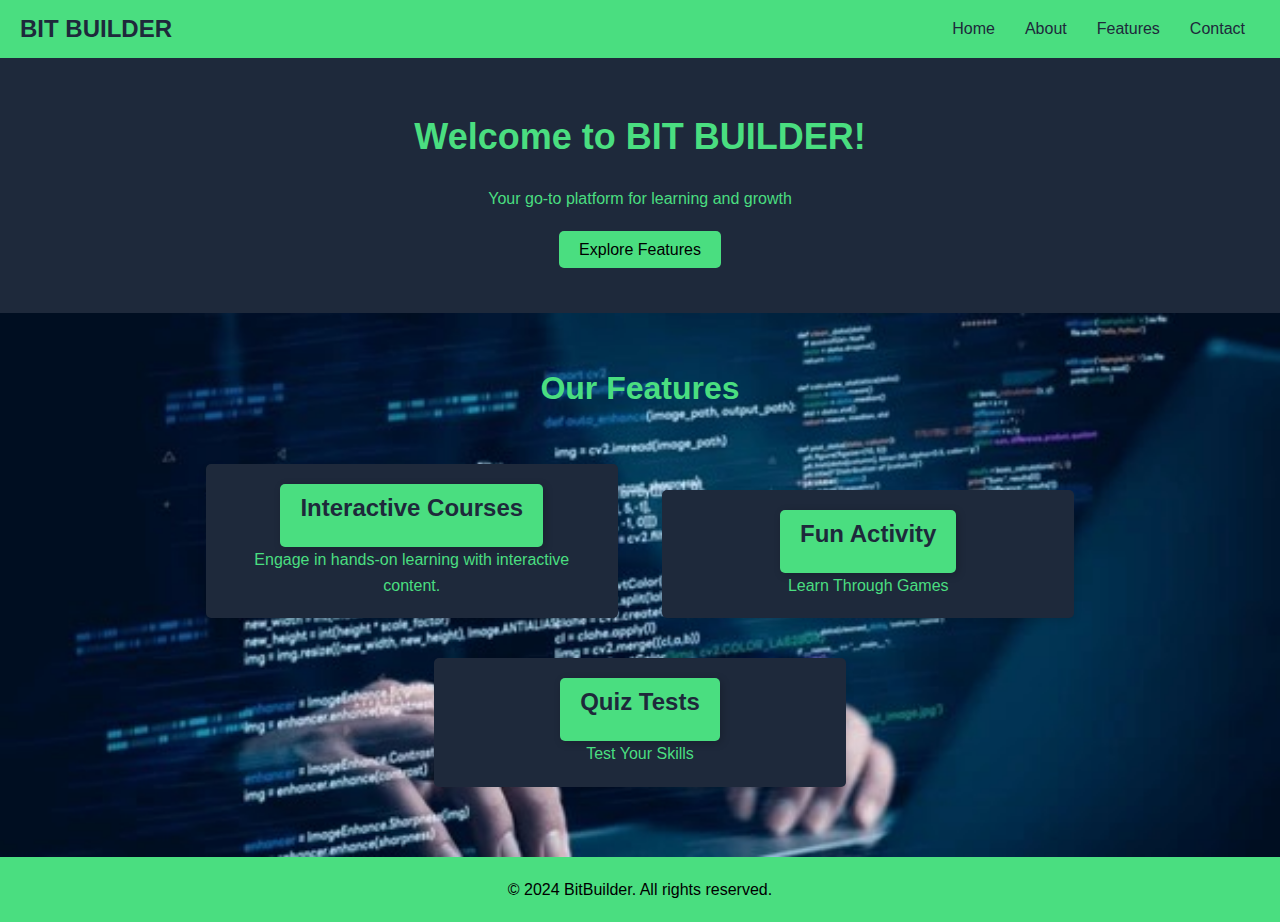
<file: index.html>
<!DOCTYPE html>
<html lang="en">
<head>
    <meta charset="UTF-8">
    <meta name="viewport" content="width=device-width, initial-scale=1.0">
    <title>BitBuilder - Light Mode</title>
    <link rel="stylesheet" href="styles.css">
</head>
<body>
    <header>
        <div class="logo">
            <h1>BIT BUILDER</h1>
        </div>
        <nav>
            <ul>
                <li><a href="#">Home</a></li>
                <li><a href="#">About</a></li>
                <li><a href="#">Features</a></li>
                <li><a href="#">Contact</a></li>
            </ul>
        </nav>
        <!-- <button id="mode-toggle" class="mode-toggle">🌑</button> -->
    </header>

    <section class="hero">
        <h2>Welcome to BIT BUILDER!</h2>
        <p>Your go-to platform for learning and growth</p>
        <br>
        <a href="#features" class="btn">Explore Features</a>
    </section>

    <section id="features" class="features">
        <h2>Our Features</h2>
        <div class="feature-item">
            <button onclick="location.href='blogs.html'" class="feature-button" download style="background-color:#4ade80;">
                <h3>Interactive Courses</h3>
            </button>
            <p>Engage in hands-on learning with interactive content.</p>
        </div>
        <div class="feature-item">
            <button onclick="location.href='game.html'" class="feature-button" download style="background-color:#4ade80;">
                <h3>Fun Activity</h3>
            </button>
            <p>Learn Through Games</p>
        </div>
        <div class="feature-item">
            <button  onclick="location.href='quizbutton.html'"  class="feature-button" download style="background-color:#4ade80;">
                <h3>Quiz Tests</h3>
            </button>
            <p>Test Your Skills</p>
        </div>
    </section>

    <footer>
        <p>&copy; 2024 BitBuilder. All rights reserved.</p>
    </footer>

    <script src="script.js"></script>
    <script>
        window.embeddedChatbotConfig = {
            chatbotId: "bpFdLoSJb8fuKXcnH1wpx",
            domain: "www.chatbase.co"
        }
    </script>
    <script
        src="https://www.chatbase.co/embed.min.js"
        chatbotId="bpFdLoSJb8fuKXcnH1wpx"
        domain="www.chatbase.co"
        defer>
    </script>
</body>
</html>
</file>
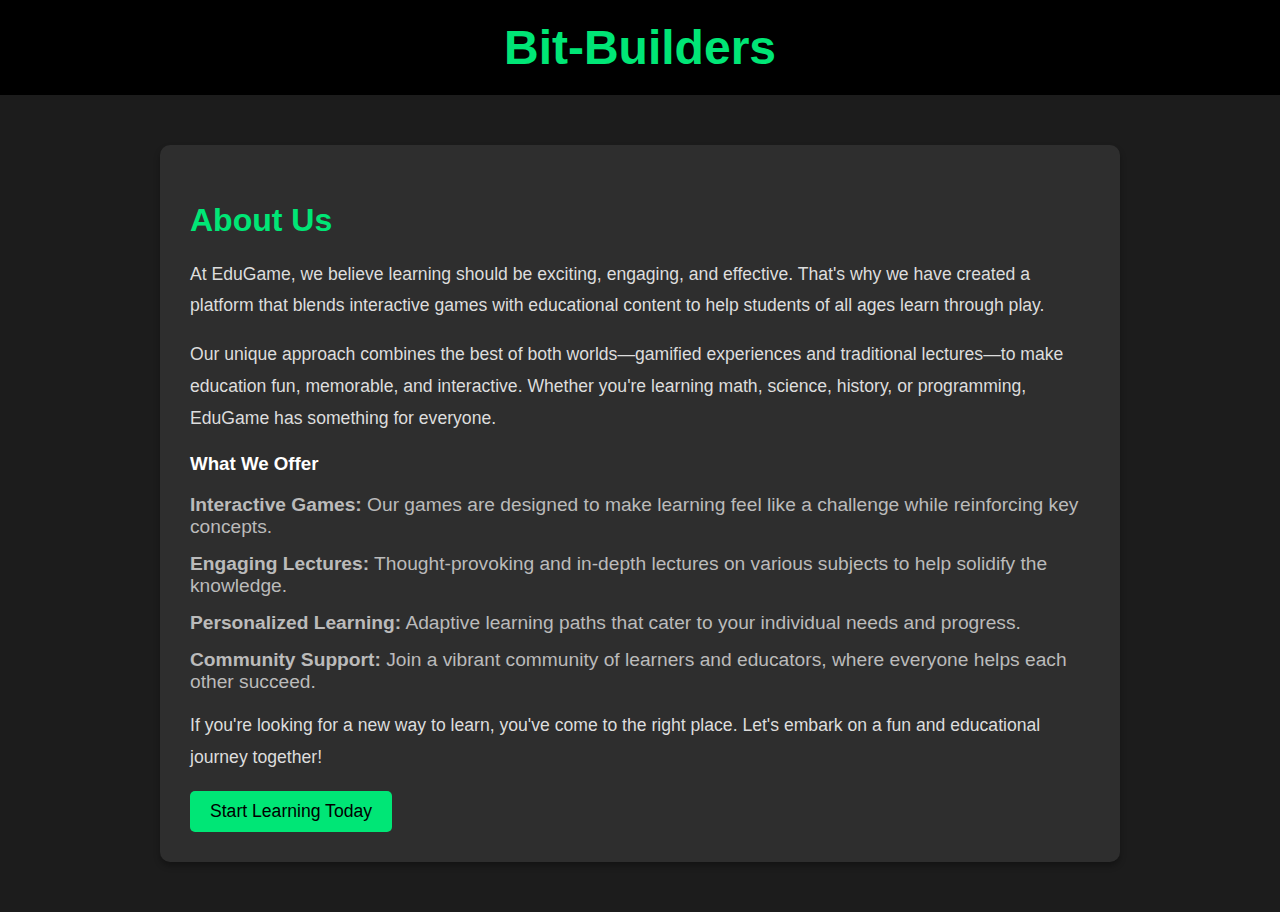
<file: about.html>
<!DOCTYPE html>
<html lang="en">
<head>
    <meta charset="UTF-8">
    <meta name="viewport" content="width=device-width, initial-scale=1.0">
    <title>About Us - EduGame</title>
    <style>
        /* Base styles for the page */
        body {
            font-family: 'Arial', sans-serif;
            background-color: #1c1c1c;
            color: #ffffff;
            margin: 0;
            padding: 0;
        }

        /* Styling for the header */
        header {
            background-color: #000000;
            color: #00e676;
            text-align: center;
            padding: 20px;
        }

        header h1 {
            font-size: 3em;
            margin: 0;
        }

        /* About Us Section */
        .about-us {
            max-width: 900px;
            margin: 50px auto;
            padding: 30px;
            background-color: #2e2e2e;
            border-radius: 10px;
            box-shadow: 0 4px 6px rgba(0, 0, 0, 0.3);
        }

        .about-us h2 {
            font-size: 2em;
            color: #00e676;
            margin-bottom: 20px;
        }

        .about-us p {
            font-size: 1.1em;
            line-height: 1.8;
            color: #dddddd;
        }

        .about-us ul {
            list-style-type: none;
            padding: 0;
        }

        .about-us li {
            margin-bottom: 15px;
            font-size: 1.2em;
            color: #bbbbbb;
        }

        /* Button styling */
        .btn {
            background-color: #00e676;
            color: #000000;
            padding: 10px 20px;
            border: none;
            border-radius: 5px;
            font-size: 1.1em;
            cursor: pointer;
            transition: background-color 0.3s ease;
        }

        .btn:hover {
            background-color: #00b248;
        }
    </style>
</head>
<body>

<header>
    <h1>Bit-Builders</h1>
</header>

<div class="about-us">
    <h2>About Us</h2>
    <p>At EduGame, we believe learning should be exciting, engaging, and effective. That's why we have created a platform that blends interactive games with educational content to help students of all ages learn through play.</p>
    <p>Our unique approach combines the best of both worlds—gamified experiences and traditional lectures—to make education fun, memorable, and interactive. Whether you're learning math, science, history, or programming, EduGame has something for everyone.</p>

    <h3>What We Offer</h3>
    <ul>
        <li><strong>Interactive Games:</strong> Our games are designed to make learning feel like a challenge while reinforcing key concepts.</li>
        <li><strong>Engaging Lectures:</strong> Thought-provoking and in-depth lectures on various subjects to help solidify the knowledge.</li>
        <li><strong>Personalized Learning:</strong> Adaptive learning paths that cater to your individual needs and progress.</li>
        <li><strong>Community Support:</strong> Join a vibrant community of learners and educators, where everyone helps each other succeed.</li>
    </ul>

    <p>If you're looking for a new way to learn, you've come to the right place. Let's embark on a fun and educational journey together!</p>

    <button class="btn" onclick="location.href='blogs.html'">Start Learning Today</button>
</div>

</body>
</html>
</file>
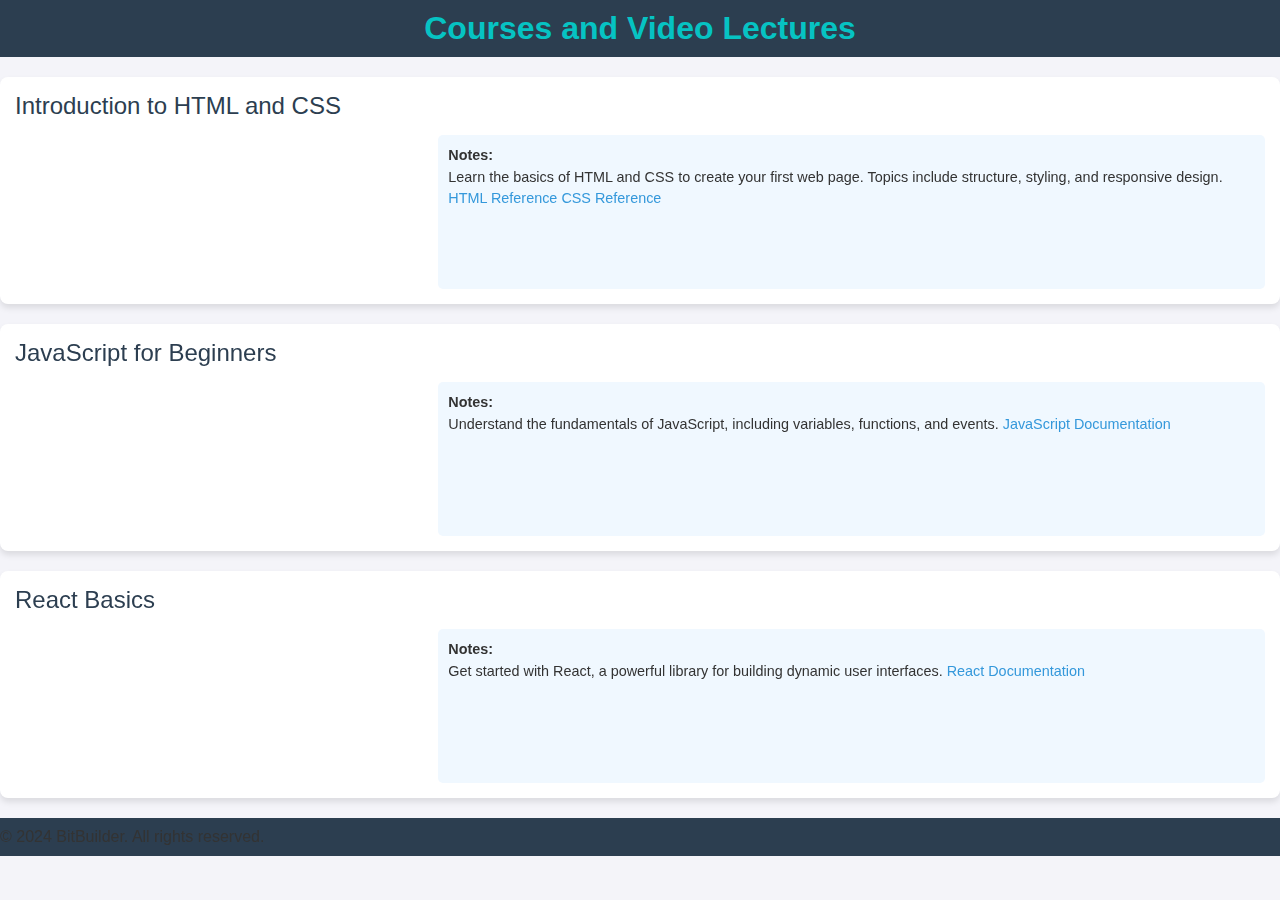
<file: blogs.html>
<!DOCTYPE html>
<html lang="en">
<head>
    <meta charset="UTF-8">
    <meta name="viewport" content="width=device-width, initial-scale=1.0">
    <title>Courses and Video Lectures</title>
    <style>
        * {
            margin: 0;
            padding: 0;
        }
        .navb {
            background-color: #2c3e50;
            width: 100%;
            padding: 10px 0; 
            margin: 0; 
        }
        h1 {
            color: #06c3c3;
            margin: 0; 
            text-align: center;
        }
        body {
            font-family: Arial, sans-serif;
            margin: 0;
            padding: 0;
            background-color: #f4f4f9;
            color: #333;
        }

        .container {
            width: 100;
            margin:0;
            padding:0;
        }

        .course {
            background: #ffffff;
            margin: 20px 0;
            padding: 15px;
            border-radius: 8px;
            box-shadow: 0 4px 6px rgba(0, 0, 0, 0.1);
        }

        .course-title {
            font-size: 1.5em;
            color: #2c3e50;
        }

        .course-content {
            display: flex;
            flex-wrap: wrap;
            gap: 20px;
            margin-top: 15px;
        }

        .video-preview {
            flex: 1;
            min-width: 200px;
        }

        .video-preview iframe {
            width: 100%;
            height: 150px;
            border: none;
            border-radius: 5px;
        }

        .notes {
            flex: 2;
            background: #f0f8ff;
            padding: 10px;
            border-radius: 5px;
            font-size: 0.9em;
            line-height: 1.5em;
        }

        .notes a {
            color: #3498db;
            text-decoration: none;
        }

        .notes a:hover {
            text-decoration: underline;
        }
        footer {
            background-color: #2c3e50;
            width: 100%;
            padding: 10px 0; 
            margin: 0;
        }
    </style>
</head>
<body>
    <div class="container">
        <div class="navb">
            <nav>
                <h1>Courses and Video Lectures</h1>
            </nav>
        </div>

        <!-- Course 1 -->
        <div class="course">
            <div class="course-title">Introduction to HTML and CSS</div>
            <div class="course-content">
                <div class="video-preview">
                    <iframe src="https://www.youtube.com/embed/dD2EISBDjWM" title="HTML Tutorial"></iframe>
                </div>
                <div class="notes">
                    <strong>Notes:</strong>
                    <p>
                        Learn the basics of HTML and CSS to create your first web page.
                        Topics include structure, styling, and responsive design.
                        <a href="https://www.w3schools.com/html/" target="_blank">HTML Reference</a>
                        <a href="https://www.w3schools.com/css/" target="_blank">CSS Reference</a>
                    </p>
                </div>
            </div>
        </div>

        <!-- Course 2 -->
        <div class="course">
            <div class="course-title">JavaScript for Beginners</div>
            <div class="course-content">
                <div class="video-preview">
                    <iframe src="https://www.youtube.com/embed/W6NZfCO5SIk" title="JavaScript Tutorial"></iframe>
                </div>
                <div class="notes">
                    <strong>Notes:</strong>
                    <p>
                        Understand the fundamentals of JavaScript, including variables, functions, and events.
                        <a href="https://developer.mozilla.org/en-US/docs/Web/JavaScript" target="_blank">JavaScript Documentation</a>
                    </p>
                </div>
            </div>
        </div>

        <!-- Course 3 -->
        <div class="course">
            <div class="course-title">React Basics</div>
            <div class="course-content">
                <div class="video-preview">
                    <iframe src="https://www.youtube.com/embed/Ke90Tje7VS0" title="React Tutorial"></iframe>
                </div>
                <div class="notes">
                    <strong>Notes:</strong>
                    <p>
                        Get started with React, a powerful library for building dynamic user interfaces.
                        <a href="https://reactjs.org/docs/getting-started.html" target="_blank">React Documentation</a>
                    </p>
                </div>
            </div>
        </div>
    </div>
    <footer>
        <div>
            <p>© 2024 BitBuilder. All rights reserved.</p>
        </div>
    </footer>
</body>
</html>
</file>
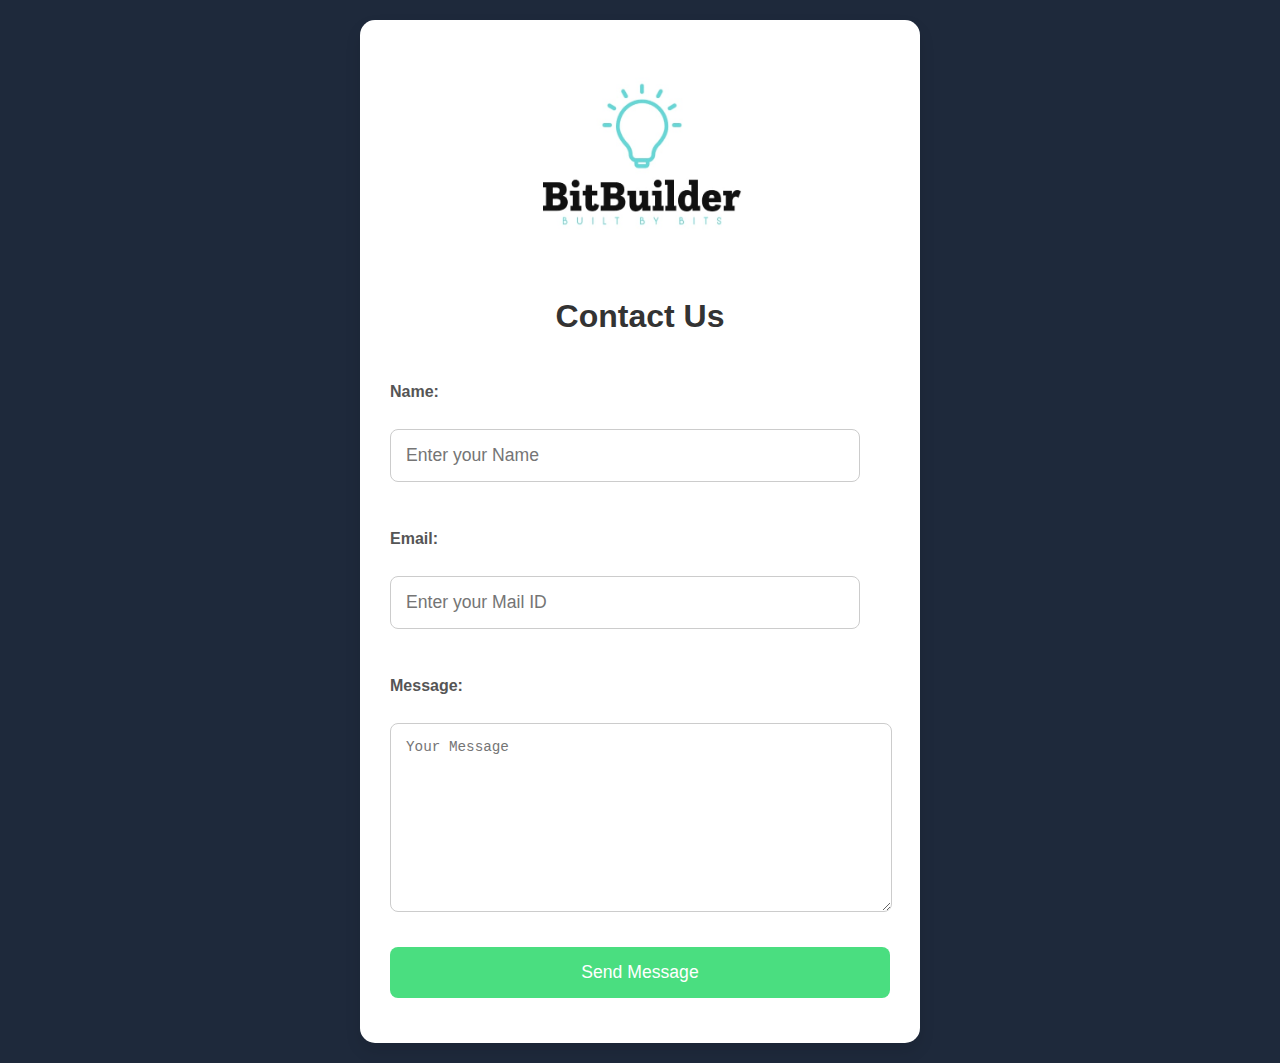
<file: contact.html>
<!DOCTYPE html>
<html>

<head>
    <title>HTML Login Form</title>
    <link rel="stylesheet" href="login.css">
    <style>
        body {
            display: flex;
            justify-content: center;
            align-items: center;
            min-height: 100vh;
            margin: 0;
            font-family: Arial, sans-serif;
            background-color:#1e293b ;
            padding: 20px;
        }

        .contact {
            text-align: center;
            max-width: 500px;
            width: 100%;
            padding: 30px;
            background: #fff;
            border-radius: 15px;
            box-shadow: 0 8px 16px rgba(0, 0, 0, 0.1);
        }

        .contact img {
            max-width: 300px;
            margin-bottom: 20px;
        }

        .contact h3 {
            margin: 15px 0 30px;
            font-size: 2em;
            color: #333;
        }

        .contact form {
            display: flex;
            flex-direction: column;
            gap: 20px;
        }

        label {
            text-align: left;
            font-weight: bold;
            margin-bottom: 5px;
            font-size: 1em;
        }

        input,
        textarea,
        button {
            width: 94%;
            padding: 15px;
            border: 1px solid #ccc;
            border-radius: 8px;
            font-size: 1.1em;
        }

        textarea {
            aspect-ratio: 3/1;
        }

        button {
            width:100%;
            background-color: #4ade80;
            ;
            color: #fff;
            border: none;
            cursor: pointer;
            transition: background-color 0.3s;
            font-size: 1.1em;
        }

        button:hover {
            background-color:  #4ade80;
            ;
        }
    </style>
</head>

<body>
    <div class="contact">
        <img src="loginlogo.jpg" alt="logo">
        <h3>Contact Us</h3>

        <form action="contactus">
            <label for="name">Name:</label>
            <input type="text" id="name" name="name" placeholder="Enter your Name" required>

            <label for="email">Email:</label>
            <input type="email" id="email" name="email" placeholder="Enter your Mail ID" required>

            <label for="message">Message:</label>
            <textarea id="message" name="message" placeholder="Your Message" required></textarea>

            <button type="submit">Send Message</button>
        </form>
    </div>
</body>

</html>
</file>
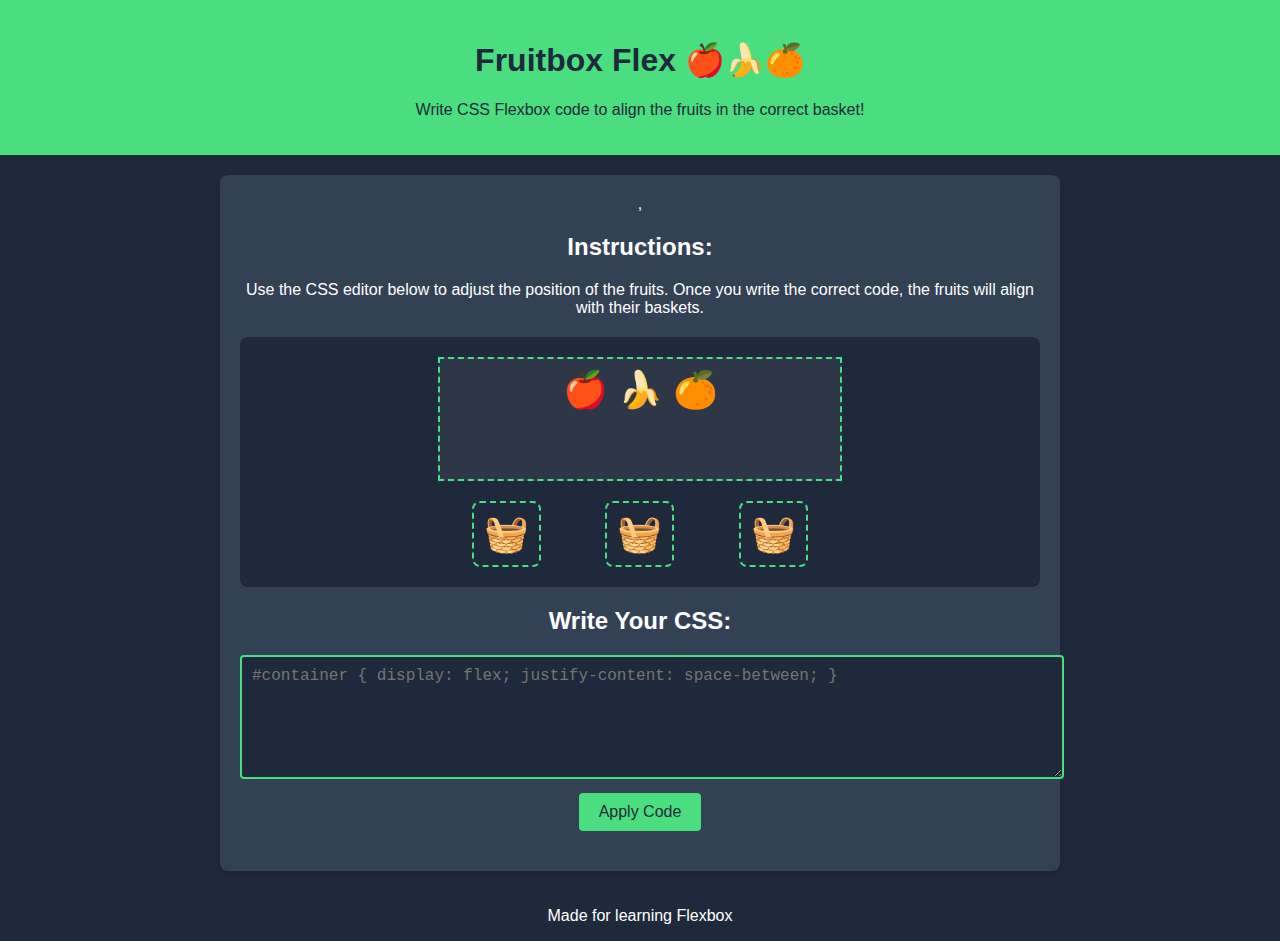
<file: flex.html>
<!DOCTYPE html>
<html lang="en">
<head>
    <meta charset="UTF-8">
    <meta name="viewport" content="width=device-width, initial-scale=1.0">
    <title>Fruitbox Flex Game</title>
    <link rel="stylesheet" href="flex.css">
</head>
<body>
    <header>
        <h1>Fruitbox Flex 🍎🍌🍊</h1>
        <p>Write CSS Flexbox code to align the fruits in the correct basket!</p>
    </header>
    <main>
        <div class="game-container">,
            <div class="instructions">
                <h2>Instructions:</h2>
                <p>Use the CSS editor below to adjust the position of the fruits. Once you write the correct code, the fruits will align with their baskets.</p>
            </div>
            <div id="play-area">
                <div id="container">
                    <div class="fruit">🍎</div>
                    <div class="fruit">🍌</div>
                    <div class="fruit">🍊</div>
                </div>
                <div class="baskets">
                    <div class="basket">🧺</div>
                    <div class="basket">🧺</div>
                    <div class="basket">🧺</div>
                </div>
            </div>
            <div class="code-editor">
                <h2>Write Your CSS:</h2>
                <textarea id="css-input" placeholder="#container { display: flex; justify-content: space-between; }"></textarea>
                <button id="apply-code">Apply Code</button>
            </div>
            <div id="feedback"></div>
        </div>
    </main>
    <footer>
        <p>Made for learning Flexbox</p>
    </footer>
    <script src="flex.js"></script>
</body>
</html>
</file>
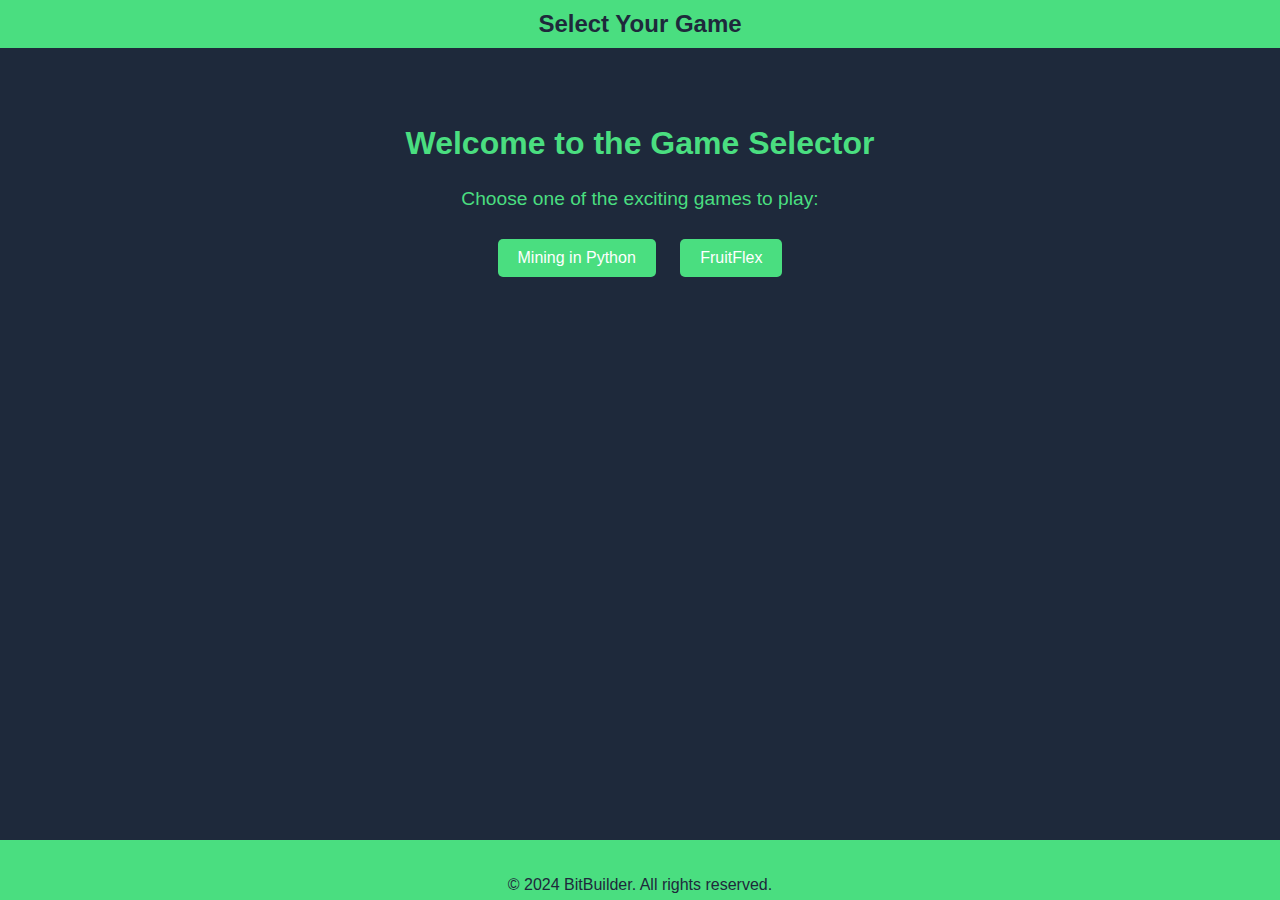
<file: game.html>
<!DOCTYPE html>
<html lang="en">
<head>
    <meta charset="UTF-8">
    <meta name="viewport" content="width=device-width, initial-scale=1.0">
    <title>Game Selector</title>
    <style>
        body {
            margin: 0;
            font-family: Arial, sans-serif;
            background-color: #1e293b;
            color:#4ade80;
            display: flex;
            flex-direction: column;
            min-height: 100vh; /* Make the body take at least the full viewport height */
        }

        /* Navbar styles */
        .navbar {
            background-color: #4ade80;
            padding: 10px;
            display: flex;
            justify-content: space-around;
            align-items: center;
        }

        .navbar h1 {
            color:#1e293b;
            font-size: 1.5em;
            margin: 0;
        }

        button {
            background-color: #4ade80;
            color: white;
            border: none;
            border-radius: 5px;
            padding: 10px 20px;
            cursor: pointer;
            font-size: 1em;
            transition: background-color 0.3s;
            margin: 10px;
        }

        .navbar button:hover {
            background-color:#4ade80;
        }

        .content {
            text-align: center;
            padding: 50px;
            flex: 1; /* This allows the content to grow and push the footer to the bottom */
        }

        .content h2 {
            font-size: 2em;
            color: #4ade80;
        }

        .content p {
            font-size: 1.2em;
        }

        footer {
            text-align:center;
            padding: 20px;
            background-color: #4ade80; /* Teal footer */
            color: #1e293b;
            height:20px
        }
    </style>
</head>
<body>
    <!-- Navbar -->
    <div class="navbar">
        <h1>Select Your Game</h1>
    </div>

    <!-- Main Content -->
    <div class="content">
        <h2>Welcome to the Game Selector</h2>
        <p>Choose one of the exciting games to play:</p>
        <button onclick="location.href='MINIG.html'">Mining in Python</button>
        <button onclick="location.href='flex.html'">FruitFlex</button>
    </div>

    <!-- Footer -->
    <footer>
        <p>© 2024 BitBuilder. All rights reserved.</p>
    </footer>
</body>
</html>
</file>
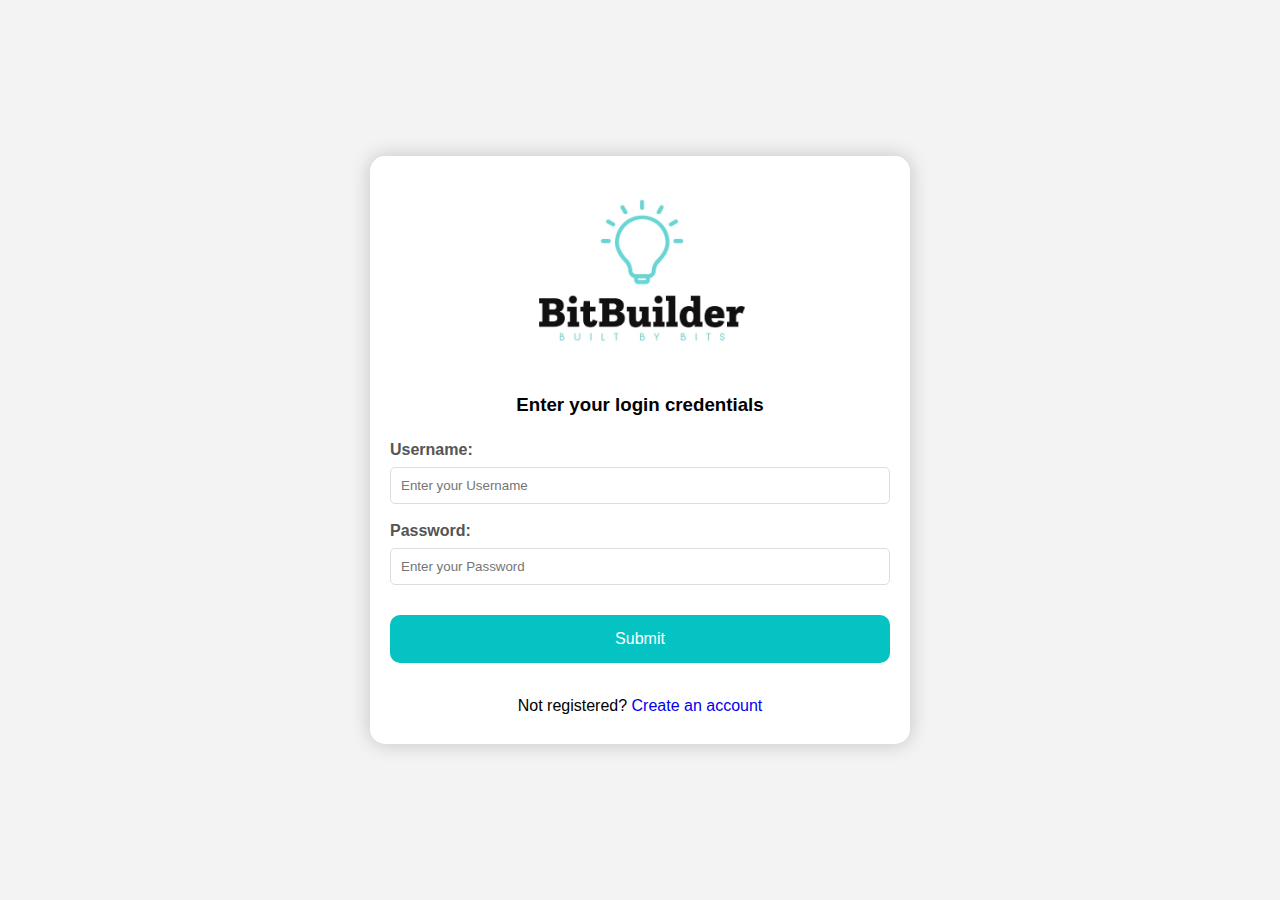
<file: login.html>
<!DOCTYPE html>
<html>

<head>
    <title>HTML Login Form</title>
    <link rel="stylesheet" href="login.css">
</head>

<body>
    <div class="main">
        <img src="loginlogo.jpg" alt="logo">
        <h3>Enter your login credentials</h3>

        <form action="loginpass">
            <label for="first">
                Username:
            </label>
            <input type="text" id="first" name="first" 
                placeholder="Enter your Username" required>

            <label for="password">
                Password:
            </label>
            <input type="password" id="password" name="password" 
                placeholder="Enter your Password" required>

            <div class="wrap">
                <button type="submit" onclick="location.href='index.html'">
                    Submit
                </button>
            </div>
        </form>
        
        <p>Not registered?
            <a href="sighnup.html" style="text-decoration: none;">
                Create an account
            </a>
        </p>
    </div>
</body>

</html>
</file>
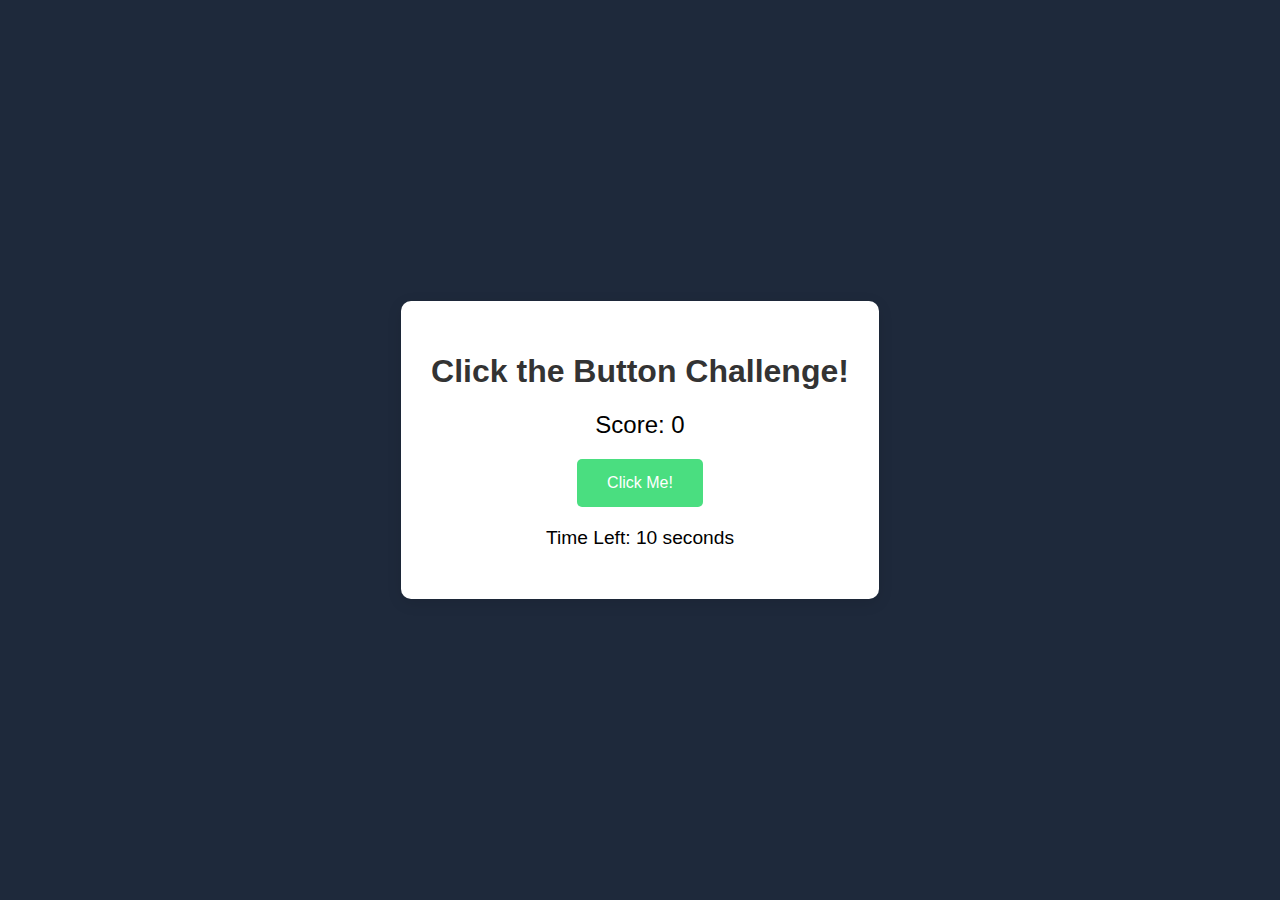
<file: MINIG.html>
<!DOCTYPE html>
<html lang="en">
<head>
    <meta charset="UTF-8">
    <meta name="viewport" content="width=device-width, initial-scale=1.0">
    <title>Click Challenge Game</title>
    <style>
        body {
            font-family: Arial, sans-serif;
            display: flex;
            justify-content: center;
            align-items: center;
            height: 100vh;
            margin: 0;
            background-color: #1e293b;
        }
        .game-container {
            text-align: center;
            background: #fff;
            padding: 30px;
            border-radius: 10px;
            box-shadow: 0px 4px 15px rgba(0, 0, 0, 0.1);
        }
        h1 {
            color: #333;
        }
        .score {
            font-size: 1.5em;
            margin-bottom: 20px;
        }
        button {
            padding: 15px 30px;
            font-size: 1em;
            color: #fff;
            background-color: #4ade80;
            border: none;
            border-radius: 5px;
            cursor: pointer;
            transition: background-color 0.3s;
        }
        button:hover {
            background-color: #0056b3;
        }
        .timer {
            margin: 20px 0;
            font-size: 1.2em;
        }
    </style>
</head>
<body>
    <div class="game-container">
        <h1>Click the Button Challenge!</h1>
        <div class="score">Score: <span id="score">0</span></div>
        <button id="clickButton">Click Me!</button>
        <div class="timer">Time Left: <span id="time">10</span> seconds</div>
    </div>

    <script>
        let score = 0;
        let timeLeft = 10;
        let timer;

        const scoreDisplay = document.getElementById("score");
        const timeDisplay = document.getElementById("time");
        const clickButton = document.getElementById("clickButton");

        clickButton.addEventListener("click", () => {
            if (timeLeft > 0) {
                score++;
                scoreDisplay.textContent = score;
            }
        });

        function startTimer() {
            timer = setInterval(() => {
                if (timeLeft > 0) {
                    timeLeft--;
                    timeDisplay.textContent = timeLeft;
                } else {
                    clearInterval(timer);
                    clickButton.disabled = true;
                    alert("Time's up! Your final score is: " + score);
                }
            }, 1000);
        }

        // Start the timer when the page loads
        window.onload = startTimer;
    </script>
</body>
</html>
</file>
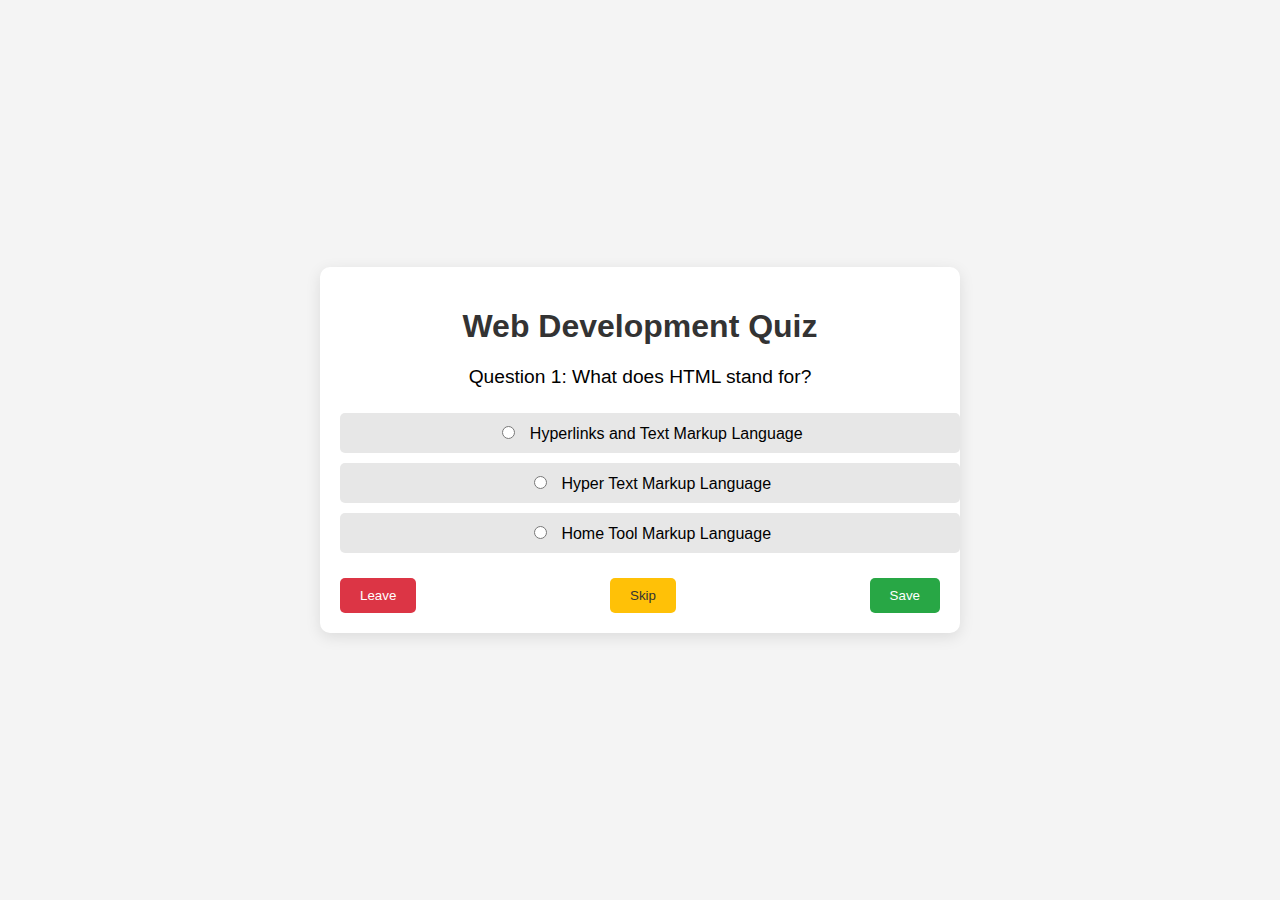
<file: quiz.html>
<!DOCTYPE html>
<html lang="en">
<head>
    <meta charset="UTF-8">
    <meta name="viewport" content="width=device-width, initial-scale=1.0">
    <title>Web Development Quiz</title>
    <style>
        body {
            font-family: Arial, sans-serif;
            background-color: #f4f4f4;
            margin: 0;
            padding: 0;
            display: flex;
            justify-content: center;
            align-items: center;
            min-height: 100vh;
        }

        .quiz-container {
            background: #fff;
            padding: 20px;
            border-radius: 10px;
            box-shadow: 0px 4px 15px rgba(0, 0, 0, 0.1);
            max-width: 600px;
            width: 100%;
            text-align: center;
        }

        h1 {
            color: #333;
        }

        .question {
            font-size: 1.2em;
            margin-bottom: 20px;
        }

        .options {
            display: flex;
            flex-direction: column;
            align-items: flex-start;
            margin-bottom: 20px;
        }

        .options label {
            display: block;
            background: #e7e7e7;
            padding: 10px;
            margin: 5px 0;
            width: 100%;
            border-radius: 5px;
            cursor: pointer;
            transition: background 0.3s;
        }

        .options input {
            margin-right: 10px;
        }

        .options label:hover {
            background-color: #d0d0d0;
        }

        .buttons {
            display: flex;
            justify-content: space-between;
            margin-top: 20px;
        }

        button {
            padding: 10px 20px;
            background-color: #007bff;
            color: #fff;
            border: none;
            border-radius: 5px;
            cursor: pointer;
            transition: background-color 0.3s;
        }

        button:hover {
            background-color: #0056b3;
        }

        .leave {
            background-color: #dc3545;
        }

        .leave:hover {
            background-color: #c82333;
        }

        .skip {
            background-color: #ffc107;
            color: #333;
        }

        .skip:hover {
            background-color: #e0a800;
        }

        .save {
            background-color: #28a745;
        }

        .save:hover {
            background-color: #218838;
        }

        .results {
            display: none;
            margin-top: 20px;
            padding: 10px;
            background: #e2e3e5;
            border-radius: 5px;
        }
    </style>
</head>
<body>
    <div class="quiz-container">
        <h1>Web Development Quiz</h1>
        <div class="question" id="question">Question 1: What does HTML stand for?</div>
        <div class="options" id="options">
            <label><input type="radio" name="answer" value="Hyperlinks and Text Markup Language"> Hyperlinks and Text Markup Language</label>
            <label><input type="radio" name="answer" value="Hyper Text Markup Language"> Hyper Text Markup Language</label>
            <label><input type="radio" name="answer" value="Home Tool Markup Language"> Home Tool Markup Language</label>
        </div>
        <div class="buttons">
            <button class="leave" id="leave-btn">Leave</button>
            <button class="skip" id="skip-btn">Skip</button>
            <button class="save" id="save-btn">Save</button>
        </div>
        <div class="results" id="results">
            <h2>Quiz Saved Responses:</h2>
            <ul id="saved-responses"></ul>
        </div>
    </div>

    <script>
        const questions = [
            {
                question: "What does HTML stand for?",
                options: [
                    "Hyperlinks and Text Markup Language",
                    "Hyper Text Markup Language",
                    "Home Tool Markup Language"
                ]
            },
            {
                question: "What does CSS stand for?",
                options: [
                    "Cascading Style Sheets",
                    "Computer Style Sheets",
                    "Creative Style Sheets"
                ]
            },
            {
                question: "What is JavaScript primarily used for?",
                options: [
                    "Styling web pages",
                    "Adding interactivity to web pages",
                    "Creating databases"
                ]
            },
            {
                question: "What does the `<div>` tag represent?",
                options: [
                    "A heading",
                    "A container for content",
                    "A list item"
                ]
            },
            {
                question: "Which language is used for server-side scripting?",
                options: [
                    "HTML",
                    "PHP",
                    "CSS"
                ]
            },
            {
                question: "Which of these is a JavaScript library?",
                options: [
                    "Bootstrap",
                    "jQuery",
                    "Sass"
                ]
            },
            {
                question: "What does the `href` attribute do?",
                options: [
                    "Adds a hyperlink",
                    "Specifies an image source",
                    "Defines a heading"
                ]
            },
            {
                question: "What is the primary function of `git`?",
                options: [
                    "Styling web pages",
                    "Version control",
                    "Database management"
                ]
            },
            {
                question: "Which tag is used to include JavaScript?",
                options: [
                    "<js>",
                    "<script>",
                    "<style>"
                ]
            },
            {
                question: "Which protocol is secure for data transmission?",
                options: [
                    "HTTP",
                    "FTP",
                    "HTTPS"
                ]
            }
        ];

        let currentQuestionIndex = 0;
        const questionElement = document.getElementById("question");
        const optionsElement = document.getElementById("options");
        const leaveBtn = document.getElementById("leave-btn");
        const skipBtn = document.getElementById("skip-btn");
        const saveBtn = document.getElementById("save-btn");
        const savedResponsesElement = document.getElementById("saved-responses");
        const resultsElement = document.getElementById("results");

        const savedAnswers = [];

        function loadQuestion(index) {
            const currentQuestion = questions[index];
            questionElement.textContent = `Question ${index + 1}: ${currentQuestion.question}`;
            optionsElement.innerHTML = "";
            currentQuestion.options.forEach(option => {
                const label = document.createElement("label");
                label.innerHTML = `<input type="radio" name="answer" value="${option}"> ${option}`;
                optionsElement.appendChild(label);
            });
        }

        function saveAnswer() {
            const selectedOption = document.querySelector('input[name="answer"]:checked');
            if (selectedOption) {
                savedAnswers[currentQuestionIndex] = selectedOption.value;
                alert("Answer saved!");
                nextQuestion();
            } else {
                alert("Please select an option before saving.");
            }
        }

        function nextQuestion() {
            if (currentQuestionIndex < questions.length - 1) {
                currentQuestionIndex++;
                loadQuestion(currentQuestionIndex);
            } else {
                alert("You have completed the quiz!");
                showResults();
            }
        }

        function skipQuestion() {
            savedAnswers[currentQuestionIndex] = "Skipped";
            nextQuestion();
        }

        function showResults() {
            resultsElement.style.display = "block";
            savedResponsesElement.innerHTML = "";
            questions.forEach((q, i) => {
                const li = document.createElement("li");
                li.textContent = `Q${i + 1}: ${q.question} - ${savedAnswers[i] || "Not answered"}`;
                savedResponsesElement.appendChild(li);
            });
        }

        leaveBtn.addEventListener("click", () => {
            if (confirm("Are you sure you want to leave the quiz? Your progress will be lost.")) {
                window.location.href = "index.html"; // Redirect or modify as needed
            }
        });

        skipBtn.addEventListener("click", skipQuestion);
        saveBtn.addEventListener("click", saveAnswer);

        loadQuestion(currentQuestionIndex);
    </script>
</body>
</html>
</file>
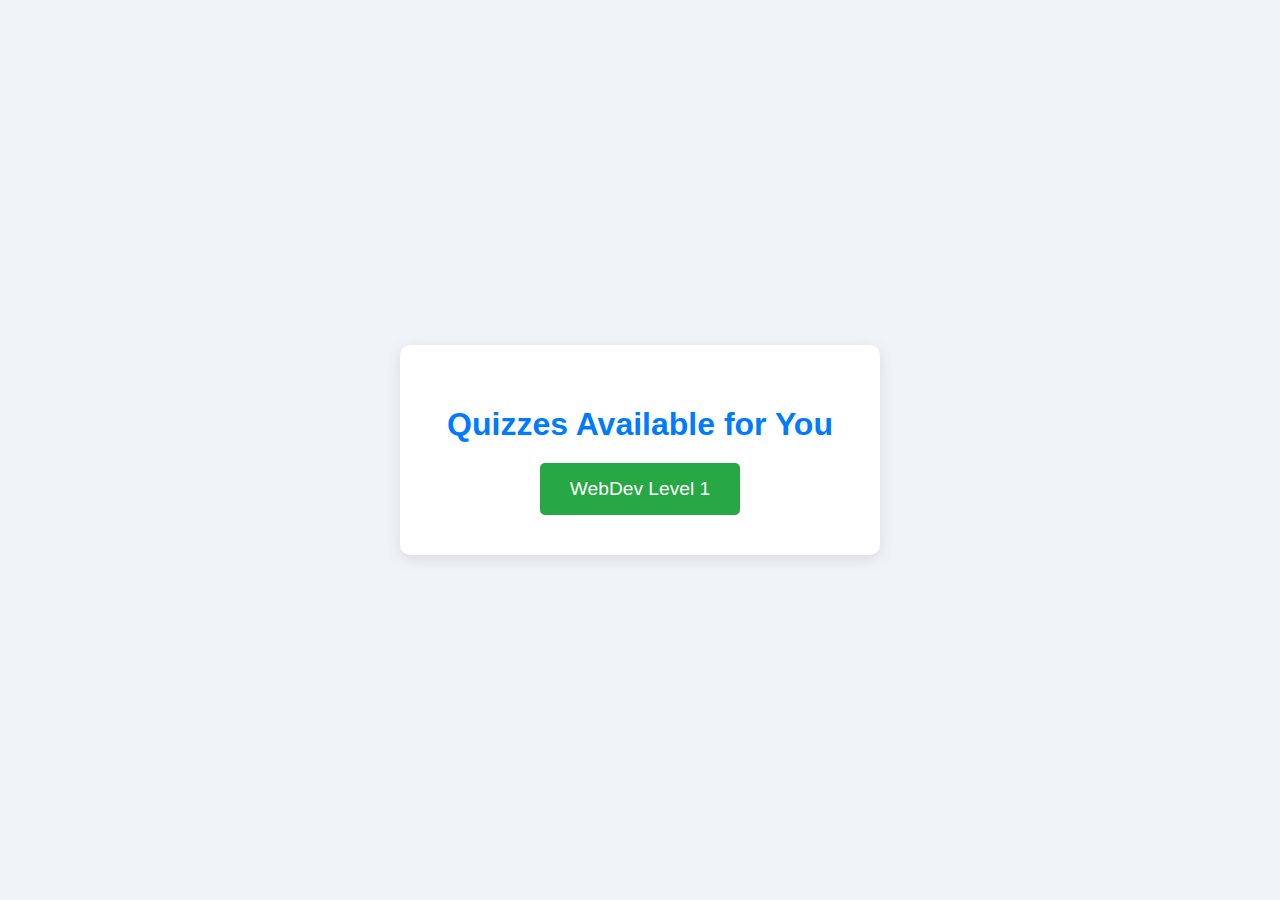
<file: quizbutton.html>
<!DOCTYPE html>
<html lang="en">
<head>
    <meta charset="UTF-8">
    <meta name="viewport" content="width=device-width, initial-scale=1.0">
    <title>Quizzes Available for You</title>
    <style>
        body {
            font-family: 'Arial', sans-serif;
            background-color: #f0f4f8;
            color: #333;
            margin: 0;
            padding: 0;
            display: flex;
            justify-content: center;
            align-items: center;
            height: 100vh;
        }

        .container {
            text-align: center;
            background: #ffffff;
            padding: 40px;
            border-radius: 10px;
            box-shadow: 0 4px 15px rgba(0, 0, 0, 0.1);
            max-width: 400px;
            width: 100%;
        }

        h1 {
            font-size: 2em;
            color: #007bff;
            margin-bottom: 20px;
        }

        button {
            background-color: #28a745;
            color: #ffffff;
            padding: 15px 30px;
            font-size: 1.2em;
            border: none;
            border-radius: 5px;
            cursor: pointer;
            transition: background-color 0.3s, transform 0.2s;
        }

        button:hover {
            background-color: #218838;
            transform: scale(1.05);
        }
    </style>
</head>
<body>
    <div class="container">
        <h1>Quizzes Available for You</h1>
        <button id="webdev-btn" onclick="location.href='quiz.html'">WebDev Level 1</button>
    </div>
</body>
</html>
</file>
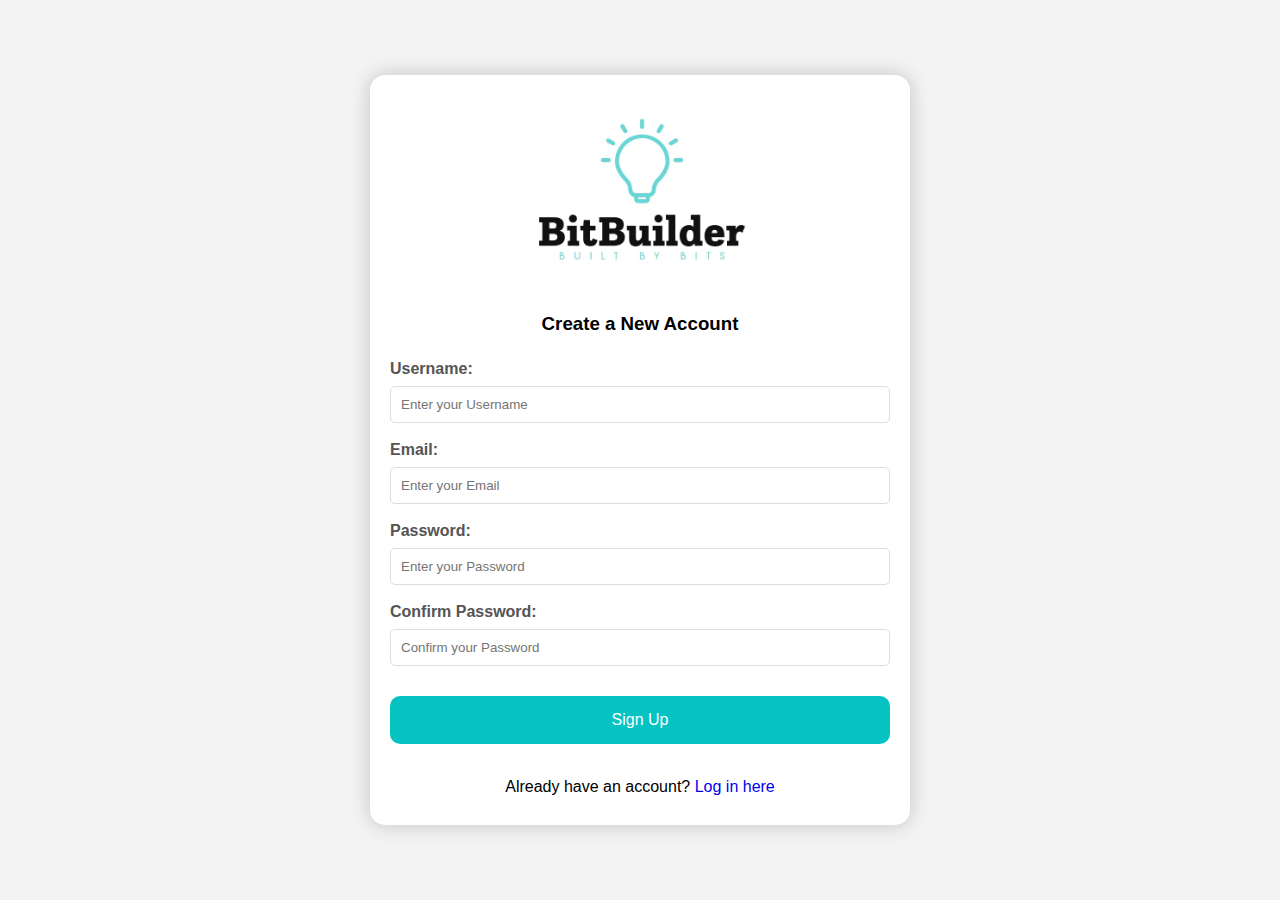
<file: sighnup.html>
<!DOCTYPE html>
<html>

<head>
    <title>Sign-Up Form</title>
    <link rel="stylesheet" href="login.css">
</head>

<body>
    <div class="main">
        <img src="loginlogo.jpg" alt="logo">
        <h3>Create a New Account</h3>

        <form action="signup.php" method="post">
            <label for="username">Username:</label>
            <input type="text" id="username" name="username" 
                placeholder="Enter your Username" required>

            <label for="email">Email:</label>
            <input type="email" id="email" name="email" 
                placeholder="Enter your Email" required>

            <label for="password">Password:</label>
            <input type="password" id="password" name="password" 
                placeholder="Enter your Password" required>

            <label for="confirm_password">Confirm Password:</label>
            <input type="password" id="confirm_password" name="confirm_password" 
                placeholder="Confirm your Password" required>

            <div class="wrap">
                <button type="submit">
                    Sign Up
                </button>
            </div>
        </form>

        <p>Already have an account?
            <a href="login.html" style="text-decoration: none;">
                Log in here
            </a>
        </p>
    </div>
</body>

</html>
</file>
<file: styles.css>
/* Default Light Mode Styles (Blue) */
*{
    margin:0;
    padding:0;
}
body {
    font-family: Arial, sans-serif;
    background-color: #4ade80; /* Light blue background */
    color: #4ade80; /* Dark teal text */
    line-height: 1.6;
    transition: background-color 0.3s, color 0.3s;
}

header {
    position: sticky; /* Make the header sticky */
    top: 0; /* Keep it at the top of the viewport */
    z-index: 1000; /* Ensure it appears above other content */
    background-color: #4ade80; /* Teal header */
    color: #1e293b;
    padding: 10px 20px;
    display: flex;
    justify-content: space-between;
    align-items: center;
}


header .logo h1 {
    font-size: 24px;
}

header nav ul {
    display: flex;
    list-style-type: none;
}

header nav ul li {
    margin: 0 15px;
}

header nav ul li a {
    text-decoration: none;
    color: #1e293b;
    font-size: 16px;
}

header nav ul li a:hover {
    color: #4ade80 ; /* Light teal for hover */
}

header .mode-toggle {
    background: none;
    border: none;
    color: #1e293b;
    font-size: 24px;
    cursor: pointer;
}

header .mode-toggle:hover {
    color: #4ade80; /* Light teal for hover */
}

/* Hero Section */
.hero {
    background-color: #1e293b; /* Bright blue background */
    text-align: center;
    padding: 50px 20px;
    color: #4ade80;
}

.hero h2 {
    font-size: 36px;
    margin-bottom: 20px;
}

hero p {
    font-size: 18px;
    margin-bottom: 30px;
}

.hero .btn {
    background-color: #4ade80; /* Teal button */
    color: black;
    padding: 10px 20px;
    text-decoration: none;
    border-radius: 5px;
    font-size: 16px;
}

.hero .btn:hover {
    background-color: #1e293b; /* Darker teal for hover */
}

/* Features Section */
.features {
    padding: 50px 20px;
    text-align: center;
    background: url('hands-typing-on-laptop-programming-600nw-2480023489.webp') no-repeat center/cover; /* Image background */
}

.features h2 {
    font-size: 32px;
    margin-bottom: 30px;
}

.feature-item {
    display: inline-block;
    width: 30%;
    margin: 20px;
    padding: 20px;
    background-color: #1e293b; /* Light blue for cards */
    border-radius: 5px;
    box-shadow: 0 4px 8px rgba(0, 0, 0, 0.1);
    color: #4ade80;
}

.feature-item h3 {
    font-size: 24px;
    margin-bottom: 15px;
}

.feature-item p {
    font-size: 16px;
    color: #4ade80;
}

/* Footer Styles */
footer {
    text-align: center;
    padding: 20px;
    background-color: #4ade80; /* Teal footer */
    color: black;
}

/* Dark Mode Styles (Blue) */
body.dark-mode {
    background-color: #4ade80; /* Dark blue background */
    color: #b2ebf2; /* Light blue text */
}

body.dark-mode header {
    background-color: #4ade80; /* Darker teal header */
}

body.dark-mode .hero {
    background-color: #1e293b; /* Dark blue hero section */
    color: black;
}

body.dark-mode footer {
    background-color: #004d40; /* Dark teal footer */
}

body.dark-mode .btn {
    background-color: #0288d1; /* Bright blue button */
    color: black;
}

body.dark-mode .btn:hover {
    background-color: #0277bd; /* Slightly darker blue for hover */
}

body.dark-mode .game-item {
    background-color: #004d40; /* Darker teal for cards */
    color: #b2ebf2; /* Light blue text */
}

body.dark-mode .feature-item {
    background-color: #1e293b; /* Dark blue for cards */
    color: #1e293b; /* Light blue text */
}

body.dark-mode header .mode-toggle {
    color: black;
}

body.dark-mode header nav ul li a {
    color: #1e293b; /* Light blue text for links */
}

body.dark-mode header nav ul li a:hover {
    color: #80cbc4; /* Light teal for hover */
}

.feature-button{
    
        background-color: #3498db;
        color:#1e293b ;
        padding: 10px 20px;
        border: none;
        border-radius: 5px;
        cursor: pointer;
        outline: none;
        transition: box-shadow 0.3s ease;
        box-shadow: 2px 2px 8px rgba(0, 0, 0, 0.2); /* Horizontal, Vertical, Blur, Color */
    }
    
.feature-button:hover {
        box-shadow: 4px 4px 15px rgba(0, 0, 0, 0.3); /* Larger shadow on hover */
}
</file>
<file: login.css>
body {
    display: flex;
    align-items: center;
    justify-content: center;
    font-family: sans-serif;
    line-height: 1.5;
    min-height: 100vh;
    background: #f3f3f3;
    flex-direction: column;
    margin: 0;
}

.main {
    background-color: #fff;
    border-radius: 15px;
    box-shadow: 0 0 20px rgba(0, 0, 0, 0.2);
    padding: 10px 20px;
    transition: transform 0.2s;
    width: 500px;
    text-align: center;
}

img{
    height: 200px;
}

label {
    display: block;
    width: 100%;
    margin-top: 10px;
    margin-bottom: 5px;
    text-align: left;
    color: #555;
    font-weight: bold;
}

input {
    display: block;
    width: 100%;
    margin-bottom: 15px;
    padding: 10px;
    box-sizing: border-box;
    border: 1px solid #ddd;
    border-radius: 5px;
}

button {
    padding: 15px;
    border-radius: 10px;
    margin-top: 15px;
    margin-bottom: 15px;
    border: none;
    color: white;
    cursor: pointer;
    background-color: #06c3c3;
    width: 100%;
    font-size: 16px;
}

.wrap {
    display: flex;
    justify-content: center;
    align-items: center;
}
h3 {
    font:bold;
}
</file>
<file: flex.css>
/* General Styling */
body {
    font-family: Arial, sans-serif;
    background-color: #1e293b;
    color: white;
    margin: 0;
    padding: 0;
    text-align: center;
}

header {
    background-color: #4ade80;
    color: #1e293b;
    padding: 20px;
}

header h1 {
    font-size: 32px;
}

main {
    padding: 20px;
}

.game-container {
    max-width: 800px;
    margin: auto;
    background-color: #334155;
    border-radius: 8px;
    padding: 20px;
    box-shadow: 0 4px 6px rgba(0, 0, 0, 0.1);
}

.instructions {
    margin-bottom: 20px;
}

#play-area {
    display: flex;
    flex-direction: column;
    align-items: center;
    background-color: #1e293b;
    padding: 20px;
    border-radius: 8px;
}

#container {
    display: flex;
    justify-content: center; /* Initially, fruits are grouped together */
    gap: 10px;
    padding: 10px;
    border: 2px dashed #4ade80;
    background-color: #2d3748;
    width: 50%;
    min-height: 100px;
}

.fruit {
    font-size: 36px;
}

.baskets {
    display: flex;
    justify-content: space-around;
    gap: 20px;
    margin-top: 20px; /* Space between fruits and baskets */
    width: 50%;
}

.basket {
    font-size: 36px;
    padding: 10px;
    background-color: #1e293b;
    border: 2px dashed #4ade80;
    border-radius: 8px;
}

.code-editor {
    margin-top: 20px;
}

textarea {
    width: 100%;
    height: 100px;
    margin-bottom: 10px;
    padding: 10px;
    border: 2px solid #4ade80;
    border-radius: 4px;
    background-color: #1e293b;
    color: white;
    font-size: 16px;
    font-family: 'Courier New', Courier, monospace;
}

button {
    padding: 10px 20px;
    border: none;
    border-radius: 4px;
    background-color: #4ade80;
    color: #1e293b;
    font-size: 16px;
    cursor: pointer;
}

button:hover {
    background-color: #22c55e;
}

#feedback {
    margin-top: 20px;
    font-size: 18px;
    color: #4ade80;
}
</file>
